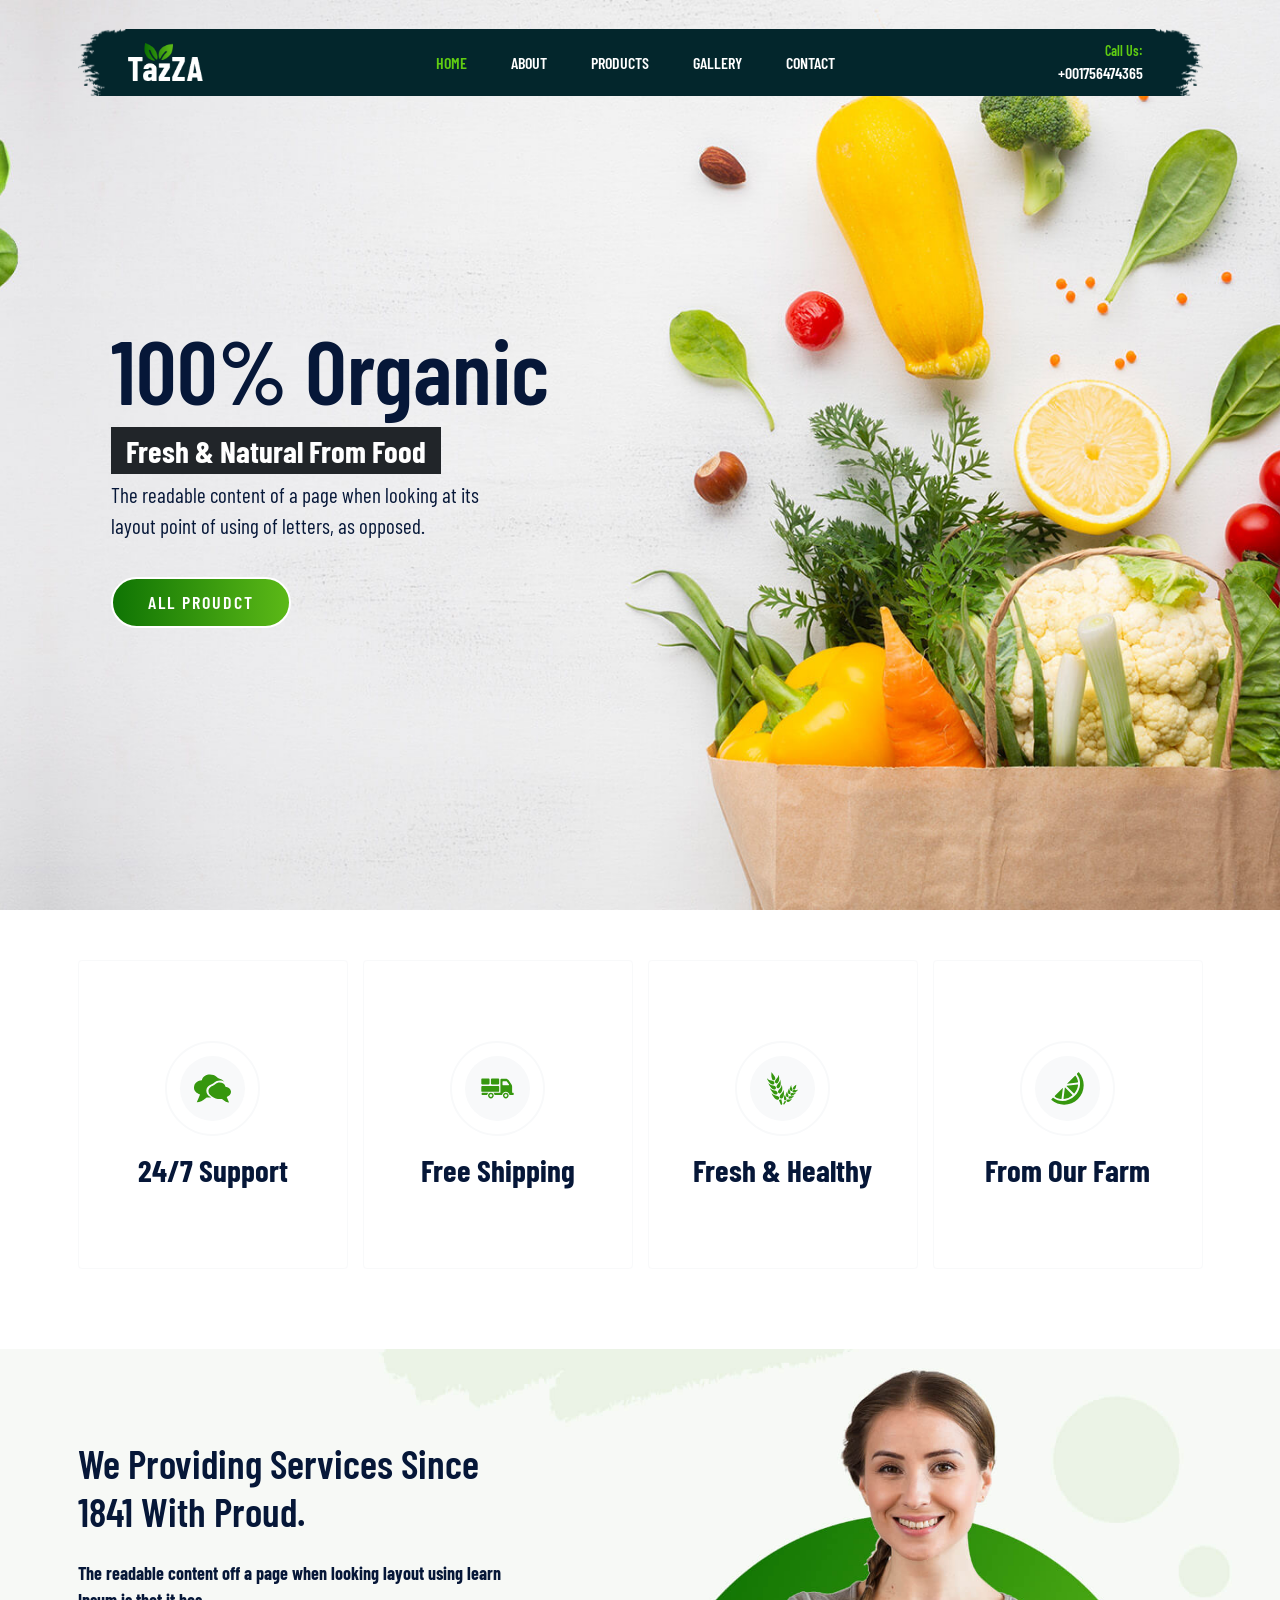
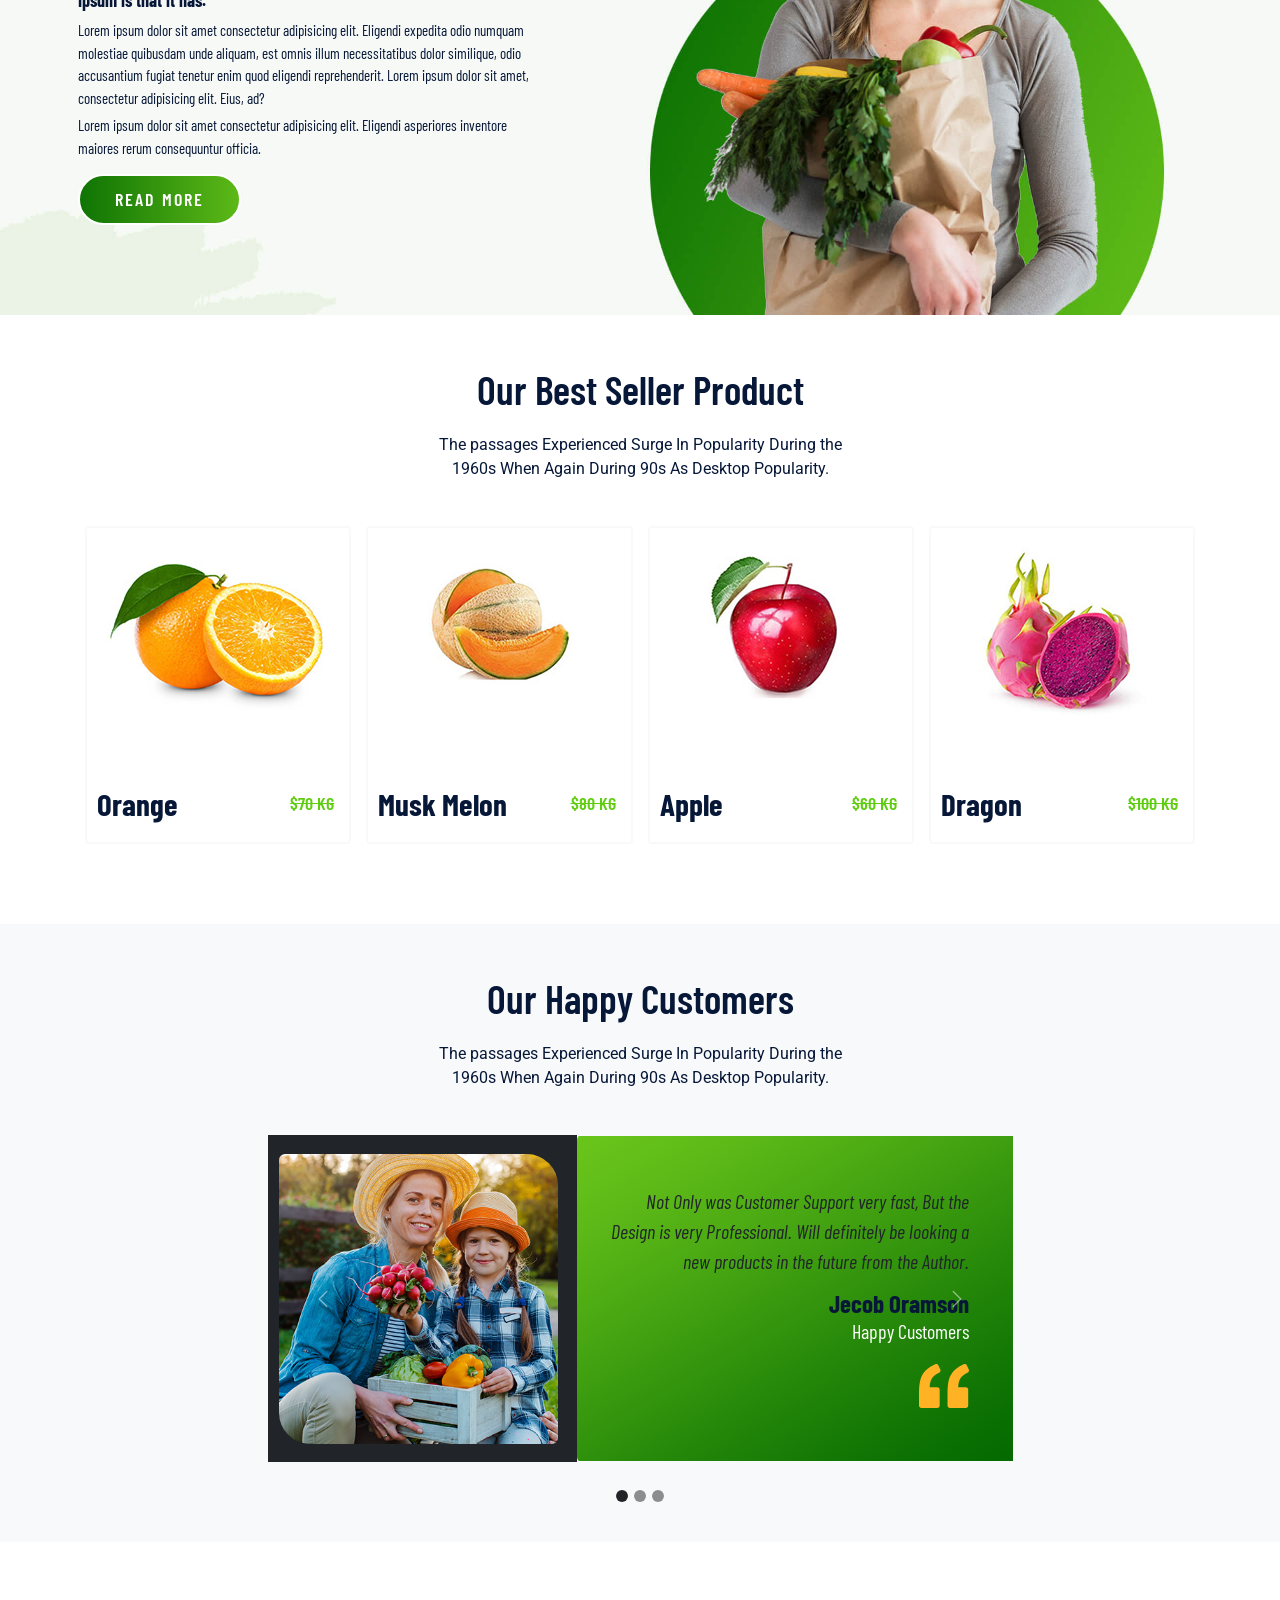
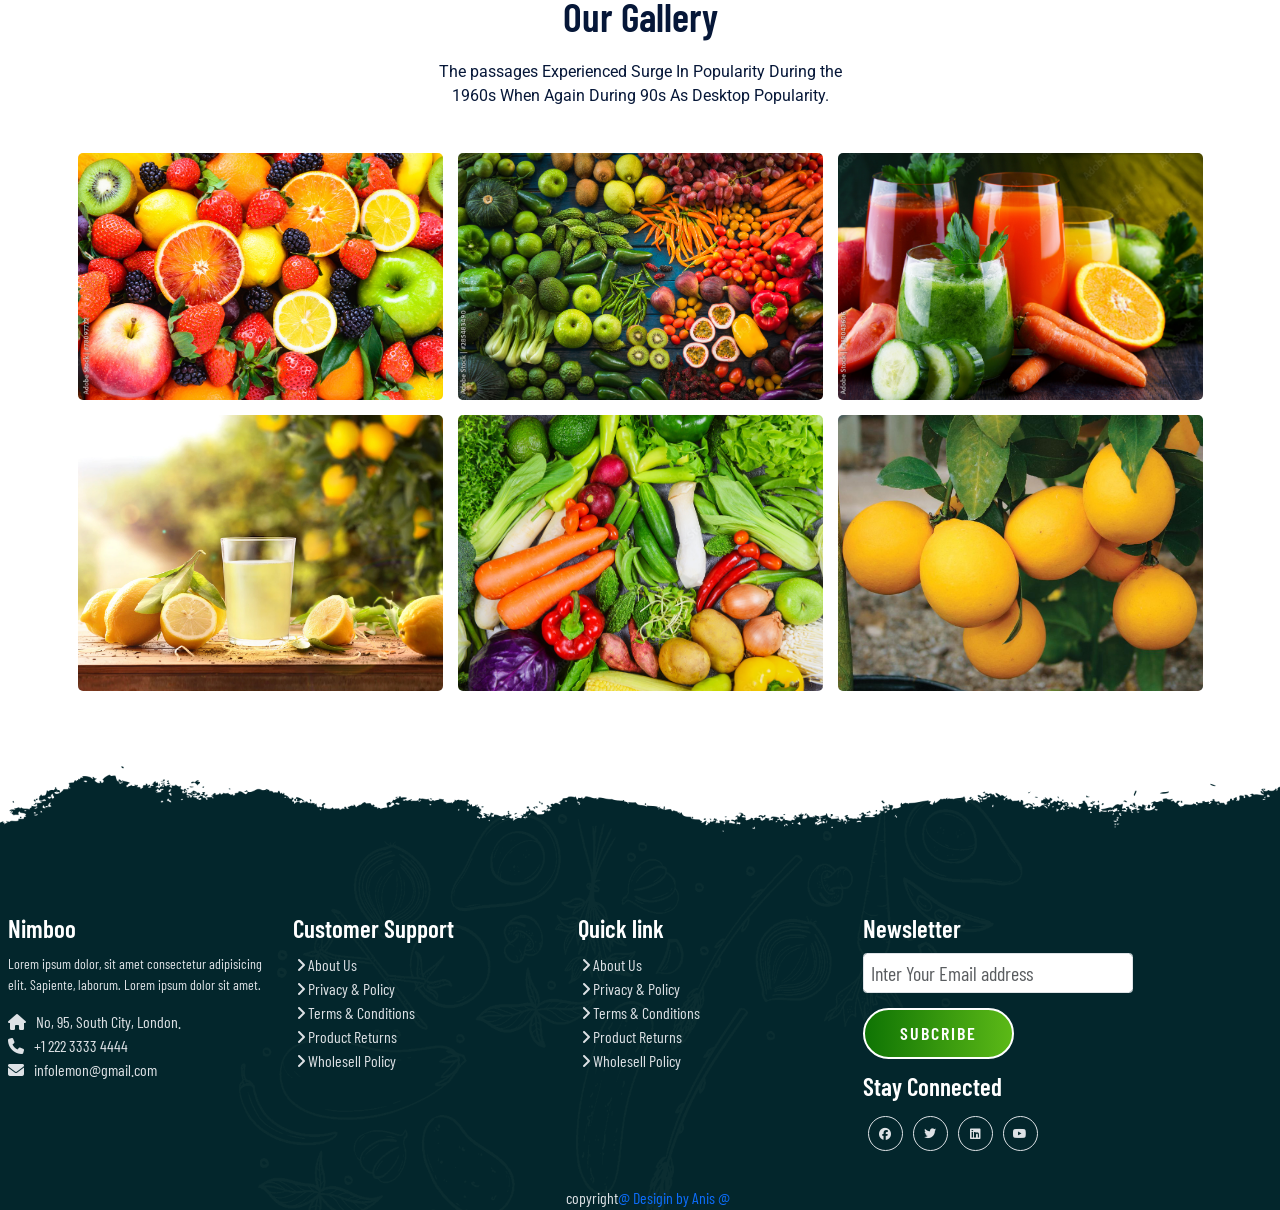
<file: home/index.html>
<!DOCTYPE html>
<html lang="en">
<head>
    <meta charset="UTF-8">
    <meta name="viewport" content="width=device-width, initial-scale=1.0">
    <meta name="viewport" content="width=device-width, initial-scale=1">
    <title>Bootstrap Demo</title>
    
    
    <link href="https://cdn.jsdelivr.net/npm/bootstrap@5.1.3/dist/css/bootstrap.min.css" rel="stylesheet" integrity="sha384-1BmE4kWBq78iYhFldvKuhfTAU6auU8tT94WrHftjDbrCEXSU1oBoqyl2QvZ6jIW3" crossorigin="anonymous">
    <link rel="stylesheet" href="https://cdnjs.cloudflare.com/ajax/libs/font-awesome/6.5.0/css/all.min.css" integrity="sha512-...your-integrity..." crossorigin="anonymous" referrerpolicy="no-referrer" />
    
    <link rel="stylesheet" href="../style/style.css">
    <link rel="stylesheet" href="../style/responsive-style.css">
</head>
<body>

    <!-- Navbar Section Start-->
     <header id="full_nav">
        <div class="header">
            <div class="container">
                <nav class="navbar  navbar-expand-lg">
                    <a class="navbar-brand" href="#">
                        <img src="../images/logo.png" alt="">
                    </a>
                    <button class="navbar-toggler" type="button" data-bs-toggle="collapse" data-bs-target="#navbarNav" aria-controls="navbarNav" aria-expanded="false" aria-label="Toggle navigation">
                        <i class="fas fa-bars-staggered navbar-toggler-icon"></i>   
                    </button>
                    <div class="collapse navbar-collapse" id="navbarNav">
                        <ul class="navbar-nav mx-auto">
                            <li class="nav-item">
                                <a class="nav-link active" aria-current="page" href="#">Home</a>
                            </li>
                            <li class="nav-item">
                                <a class="nav-link" href="../pages/about.html">About</a>
                            </li>
                            <li class="nav-item">
                                <a class="nav-link" href="../pages/product.html">Products</a>
                            </li>
                            <li class="nav-item">
                                <a class="nav-link" href="../pages/gallery.html">Gallery</a>
                            </li>
                            <li class="nav-item">
                                <a class="nav-link" href="../pages/contact.html">Contact</a>
                            </li>
                        </ul>
                        <div class="header_right">
                            <div class="text-lg-end">
                                <span>Call Us:</span>
                                <span class="phone_no">+001756474365</span>
                            </div>
                        </div>
                    </div>
                </nav>
            </div>
        </div>
     </header>
    <!-- Navbar Section end-->


    <!-- Banner Section start-->
     <section class="banner_section">
        <div class="container">
            <div id="carouselExampleCaptions" class="carousel slide" data-bs-ride="carousel">
                <div class="carousel-inner">
                    <div class="carousel-item active">
                        <div class="carousel-caption">
                            <div class="banner-content">
                                <h1>100% Organic</h1>
                                <h3>Fresh & Natural From Food</h3>
                                <p>The readable content of a page when looking at its layout point of using of letters,
                                    as opposed.
                                </p>
                                <a href="../pages/product.html" class="btn main-btn">All Proudct</a>
                            </div>
                        </div>
                    </div>
                    <div class="carousel-item">
                        <div class="carousel-caption">
                            <div class="banner-content">
                                <h1>100% Organic</h1>
                                <h3>Fresh & Natural From Food</h3>
                                <p>The readable content of a page when looking at its layout point of using of letters,
                                    as opposed.
                                </p>
                                <a href="../pages/product.html" class="btn main-btn">All Proudct</a>
                            </div>
                        </div>
                    </div>
                </div>
            </div>
        </div>
     </section>

    <!-- Features Section -->
     <section class="features_section">
        <div class="container">
            <div class="row">
                <div class="col-6 col-lg-3 mb-5">
                    <div class="card features-box">
                        <div class="text-center">
                            <div class="features-icon-border">
                                <div class="features-icon">
                                    <img src="../images/feature-icon/ui-chat.svg">
                                </div>
                            </div>
                            <div class="features-text">
                                <h3>24/7 Support</h3>
                            </div>
                        </div>
                    </div>
                </div>
                <div class="col-6 col-lg-3 mb-5">
                    <div class="card features-box">
                        <div class="text-center">
                            <div class="features-icon-border">
                                <div class="features-icon">
                                    <img src="../images/feature-icon/truck-loaded.svg">
                                </div>
                            </div>
                            <div class="features-text">
                                <h3>Free Shipping</h3>
                            </div>
                        </div>
                    </div>
                </div>
                <div class="col-6 col-lg-3 mb-5">
                    <div class="card features-box">
                        <div class="text-center">
                            <div class="features-icon-border">
                                <div class="features-icon">
                                    <img src="../images/feature-icon/wheat.svg">
                                </div>
                            </div>
                            <div class="features-text">
                                <h3>Fresh & Healthy</h3>
                            </div>
                        </div>
                    </div>
                </div>                                
                <div class="col-6 col-lg-3 mb-5">
                    <div class="card features-box">
                        <div class="text-center">
                            <div class="features-icon-border">
                                <div class="features-icon">
                                    <img src="../images/feature-icon/lemon.svg">
                                </div>
                            </div>
                            <div class="features-text">
                                <h3>From Our Farm</h3>
                            </div>
                        </div>
                    </div>
                </div>  
            </div>
        </div>
     </section>

    <!-- About Section -->
     <section class="landing_about_section">
        <div class="container">
            <div class="row align-items-center">
                <div class="col-xl-5 col-lg-6 col-sm-8">
                    <div class="about-content">
                        <h2>We Providing Services since 1841 with proud.</h2>
                        <div class="about-details">
                            <p class="fw-bold">The readable content off a page when looking 
                                layout using learn Ipsum is that it has.
                            </p>
                            <p>Lorem ipsum dolor sit amet consectetur adipisicing elit. Eligendi expedita 
                                odio numquam molestiae quibusdam unde aliquam, est omnis illum necessitatibus dolor
                                similique, odio accusantium fugiat tenetur enim quod eligendi reprehenderit. 
                                Lorem ipsum dolor sit amet, consectetur adipisicing elit. Eius, ad?
                            </p>
                            <p>Lorem ipsum dolor sit amet consectetur adipisicing elit. Eligendi asperiores 
                                inventore maiores rerum consequuntur officia.</p>

                                <a href="../pages/about.html" class="btn main-btn">Read More</a>
                        </div>

                    </div>
                </div>
            </div>
        </div>
     </section>


    <!-- Product Section -->
    <section class="landing_product_section">
        <div class="container">
            <div class="row justify-contain-center">
                <div class="col-12 text-center pb-5">
                    <h2 class="section-title">Our Best Seller Product</h2>
                    <p class="section-subtitle">
                        The passages Experienced Surge In Popularity During the 1960s When Again During 90s As Desktop Popularity.
                    </p>
                </div>
            </div>
            <div class="row mx-0">
                <div class="col-lg-3 col-sm-6 mb-5">
                    <div class="card product-card">
                        <div class="product-img">
                            <img src="../images/products/product-2.jpg" class="img-fluid" alt="product-1">
                        </div>
                        <div class="d-flex align-items-center justify-content-between">
                            <h3>Orange</h3>
                            <span>$70 KG</span>
                        </div>
                        <div class="product-detail">
                            <a href="" class="btn main-btn">View Product</a>
                        </div>
                    </div>
                </div>
                <div class="col-lg-3 col-sm-6 mb-5">
                    <div class="card product-card">
                        <div class="product-img">
                            <img src="../images/products/product-1.jpg" class="img-fluid" alt="product-1">
                        </div>
                        <div class="d-flex align-items-center justify-content-between">
                            <h3>Musk Melon</h3>
                            <span>$80 KG</span>
                        </div>
                        <div class="product-detail">
                            <a href="" class="btn main-btn">View Product</a>
                        </div>
                    </div>
                </div>
                <div class="col-lg-3 col-sm-6 mb-5">
                    <div class="card product-card">
                        <div class="product-img">
                            <img src="../images/products/product-3.jpg" class="img-fluid" alt="product-1">
                        </div>
                        <div class="d-flex align-items-center justify-content-between">
                            <h3>Apple</h3>
                            <span>$60 KG</span>
                        </div>
                        <div class="product-detail">
                            <a href="" class="btn main-btn">View Product</a>
                        </div>
                    </div>
                </div>
                <div class="col-lg-3 col-sm-6 mb-5">
                    <div class="card product-card">
                        <div class="product-img">
                            <img src="../images/products/product-4.jpg" class="img-fluid" alt="product-1">
                        </div>
                        <div class="d-flex align-items-center justify-content-between">
                            <h3>Dragon</h3>
                            <span>$100 KG</span>
                        </div>
                        <div class="product-detail">
                            <a href="" class="btn main-btn">View Product</a>
                        </div>
                    </div>
                </div>
            </div>
        </div>
    </section>

    <!-- Testimonial section -->
     <section class="testimonial_section">
        <div class="container">
            <div class="row pb-5">
                <div class="col-12 text-center">
                    <h2 class="section-title">Our Happy Customers</h2>
                    <p class="section-subtitle">The passages Experienced Surge In Popularity During the 1960s When Again During 90s 
                        As Desktop Popularity.
                    </p>
                </div>
            </div>
            <div class="row justify-content-center">
                <div class="col-xl-8 col-lg-10">
                    <div id="carouselExampleIndicators" class="carousel slide" data-bs-ride="carousel">
                        <div class="carousel-indicators">
                            <button type="button" data-bs-target="#carouselExampleIndicators" data-bs-slide-to="0" class="active" aria-current="true" aria-label="Slide 1"></button>
                            <button type="button" data-bs-target="#carouselExampleIndicators" data-bs-slide-to="1" aria-label="Slide 2"></button>
                            <button type="button" data-bs-target="#carouselExampleIndicators" data-bs-slide-to="2" aria-label="Slide 3"></button>
                        </div>
                        <div class="carousel-inner">
                            <div class="carousel-item active">
                                <div class="d-sm-flex row">
                                    <div class="profile-box col-sm-5">
                                        <img src="../images//testimonial/testimonial-1.png" alt="textimonial-1" class="img-fluid">
                                    </div>
                                    <div class="card col-sm-7">
                                        <div class="discription-box">
                                            <p class="fst-italic">
                                                Not Only was Customer Support very fast, But the Design is very Professional. Will definitely be
                                                looking a new products in the future from the Author.
                                            </p>
                                            <div class="my-4">
                                                <h4>Jecob Oramson</h4>
                                                <p class="m-0 text-white">Happy Customers</p>
                                            </div>
                                            <img src="../images/testimonial/qoutes.svg" alt="qoutes" class="float-end">
                                        </div>
                                    </div>
                                </div>
                            </div>
                            <div class="carousel-item">
                                <div class="d-sm-flex row">
                                    <div class="profile-box col-sm-5">
                                        <img src="../images//testimonial/testimonial-1.png" alt="textimonial-1" class="img-fluid">
                                    </div>
                                    <div class="card col-sm-7">
                                        <div class="discription-box">
                                            <p class="fst-italic">
                                                Not Only was Customer Support very fast, But the Design is very Professional. Will definitely be
                                                looking a new products in the future from the Author.
                                            </p>
                                            <div class="my-4">
                                                <h4>Jecob Oramson</h4>
                                                <p class="m-0 text-white">Happy Customers</p>
                                            </div>
                                            <img src="../images/testimonial/qoutes.svg" alt="qoutes" class="float-end">
                                        </div>
                                    </div>
                                </div>
                            </div>
                            <div class="carousel-item">
                                <div class="d-sm-flex row">
                                    <div class="profile-box col-sm-5">
                                        <img src="../images//testimonial/testimonial-1.png" alt="textimonial-1" class="img-fluid">
                                    </div>
                                    <div class="card col-sm-7">
                                        <div class="discription-box">
                                            <p class="fst-italic">
                                                Not Only was Customer Support very fast, But the Design is very Professional. Will definitely be
                                                looking a new products in the future from the Author.
                                            </p>
                                            <div class="my-4">
                                                <h4>Jecob Oramson</h4>
                                                <p class="m-0 text-white">Happy Customers</p>
                                            </div>
                                            <img src="../images/testimonial/qoutes.svg" alt="qoutes" class="float-end">
                                        </div>
                                    </div>
                                </div>
                            </div>
                        </div>
                        <button class="carousel-control-prev" type="button" data-bs-target="#carouselExampleIndicators" data-bs-slide="prev">
                            <span class="carousel-control-prev-icon" aria-hidden="true"></span>
                            <span class="visually-hidden">Previous</span>
                        </button>
                        <button class="carousel-control-next" type="button" data-bs-target="#carouselExampleIndicators" data-bs-slide="next">
                            <span class="carousel-control-next-icon" aria-hidden="true"></span>
                            <span class="visually-hidden">Next</span>
                        </button>
                    </div>
                </div>
            </div>
        </div>
     </section>

     <!-- Gallery Section -->
    <section class="gallery_section">
        <div class="container">
            <div class="row">
                <div class="col-12 text-center pb-5">
                    <h2 class="section-title">Our Gallery</h2>
                    <p class="section-subtitle">The passages Experienced Surge In Popularity During the
                         1960s When Again During 90s As Desktop Popularity.</p>
                </div>
                <div class="col-sm-6 col-lg-4 mb-4">
                    <a href="../images/gallery/g-1.jpg" data-lightbox="image" data-title="lemon">
                        <img src="../images/gallery/g-1.jpg" alt="" class="img-fluid rounded-3">
                    </a>
                </div>
                <div class="col-sm-6 col-lg-4 mb-4">
                    <a href="../images/gallery/g-2.jpg" data-lightbox="image" data-title="lemon">
                        <img src="../images/gallery/g-2.jpg" alt="" class="img-fluid rounded-3">
                    </a>
                </div>
                <div class="col-sm-6 col-lg-4 mb-4">
                    <a href="../images/gallery/g-3.jpg" data-lightbox="image" data-title="lemon">
                        <img src="../images/gallery/g-3.jpg" alt="" class="img-fluid rounded-3">
                    </a>
                </div>
                <div class="col-sm-6 col-lg-4 mb-4">
                    <a href="../images/gallery/g-4.jpg" data-lightbox="image" data-title="lemon">
                        <img src="../images/gallery/g-4.jpg" alt="" class="img-fluid rounded-3">
                    </a>
                </div>
                <div class="col-sm-6 col-lg-4 mb-4">
                    <a href="../images/gallery/g-5.jpg" data-lightbox="image" data-title="lemon">
                        <img src="../images/gallery/g-5.jpg" alt="" class="img-fluid rounded-3">
                    </a>
                </div>
                <div class="col-sm-6 col-lg-4 mb-4">
                    <a href="../images/gallery/g-6.jpg" data-lightbox="image" data-title="lemon">
                        <img src="../images/gallery/g-6.jpg" alt="" class="img-fluid rounded-3">
                    </a>
                </div>
            </div>
        </div>
    </section>

    <!-- Footer Section  -->
    <section class="footer_section mt-3 mb-md-0">
        <div class="container mx-5 mx-lg-0">
            <div class="row">
                <div class="col-lg-3 col-md-6 mb-5 mb-lg-0">
                    <h5>Nimboo</h5>
                    <p class="mb-4 ps-0 company-details">Lorem ipsum dolor, sit amet consectetur adipisicing elit. Sapiente, laborum. 
                        Lorem ipsum dolor sit amet.</p>
                    <div class="contact-info">
                        <ul class="list-styled">
                            <li><a href=""><i class="fa fa-home me-3"></i>No, 95, South City, London.</a></li>
                            <li><a href=""><i class="fa fa-phone me-3"></i>+1 222 3333 4444</a></li>
                            <li><a href=""><i class="fa fa-envelope me-3"></i>infolemon@gmail.com</a></li>
                        </ul>
                    </div>
                </div>
                <div class="col-lg-3 col-md-6 mb-5 mb-lg-0">
                    <h5>Customer Support</h5>
                    <ul class="link-widget p-0">
                        <li><a href="">About Us</a></li>
                        <li><a href="">Privacy & Policy</a></li>
                        <li><a href="">Terms & Conditions</a></li>
                        <li><a href="">Product Returns</a></li>
                        <li><a href="">Wholesell Policy</a></li>
                    </ul>
                </div>
                <div class="col-lg-3 col-md-6 mb-5 mb-lg-0">
                    <h5>Quick link</h5>
                    <ul class="link-widget p-0">
                        <li><a href="">About Us</a></li>
                        <li><a href="">Privacy & Policy</a></li>
                        <li><a href="">Terms & Conditions</a></li>
                        <li><a href="">Product Returns</a></li>
                        <li><a href="">Wholesell Policy</a></li>
                    </ul>
                </div>
                <div class="col-lg-3 col-md-6 col-sm-5 mb-5 mb-lg-0">
                    <h5>Newsletter</h5>
                    <div class="form-group mb-4">
                        <input type="email" name="email" class="form-control bg-transperent" placeholder="Inter Your Email address" >
                        <button type="submit" class="btn main-btn">Subcribe</button>
                    </div>
                    <h5>Stay Connected</h5>
                    <ul class="social-network d-flex align-items-center p-0">
                        <li><a href=""><i class="fa-brands fa-facebook"></i></a></li>
                        <li><a href=""><i class="fa-brands fa-twitter"></i></i></a></li>
                        <li><a href=""><i class="fa-brands fa-linkedin"></i></a></li>
                        <li><a href=""><i class="fa-brands fa-youtube"></i></a></li>
                    </ul>
                </div>
            </div>
        </div>
        <div class="container-fluid copyright-section">
            <p>copyright<a href="">@ Desigin by Anis @</a></p>
        </div>
    </section>


    
    <script src="https://cdn.jsdelivr.net/npm/bootstrap@5.1.3/dist/js/bootstrap.bundle.min.js" integrity="sha384-ka7Sk0Gln4gmtz2MlQnikT1wXgYsOg+OMhuP+IlRH9sENBO0LRn5q+8nbTov4+1p" crossorigin="anonymous"></script>
    <script src="../js/main.js"></script>
    </body>
</html>
</file>
<file: style/style.css>
@import url('https://fonts.googleapis.com/css2?family=Barlow+Condensed:wght@200;300;400;500;600;700;800;900&display=swap');
@import url('https://fonts.googleapis.com/css2?family=Roboto:wght@300;400;500;700;900&display=swap');

*,
*::before,
*::after {
    -webkit-box-sizing: border-box;
    -moz-box-sizing: border-box;
    box-sizing: border-box;
    margin: 0;
    padding: 0;
    text-decoration: none;
    outline: none;
}

:root {
    /* Background Color */
    --bg-white: #ffffff;
    --bg-dark: #212529;  
    /* Text Color */
    --primary-text: #061738;
    --secondary-color: #60cd12;
    --light-color: #f8f9fa;      
    --dark-color: #212529;       
    --text-white: #fff;
    --text-gray: #dee2e6;        
    --ancor-color: #007aff;      

    /* Font Family */
    --primary-font: 'Barlow Condensed', sans-serif;
    --secondary-font: 'Roboto', sans-serif;
}
html,
body{
    color: var(--primary-text);
    font-size: 10px;
    font-weight: 400;
    font-family: var(--primary-font);
    scroll-behavior: smooth;
    line-height: 1.5;
}

h1,
h2,
h3,
h4,
h5,
h6,
p {
    margin: 0;
}

h1{
    font-size: 9rem;
    line-height: 1.4;
    font-weight: 600;
    color: var(--primary-text);
}

h2{
    font-size: 4.7rem;
    line-height: 1.2;
    font-weight: 600;
    color: var(--primary-text);
    text-transform: capitalize;
    margin-bottom: 2rem;
    display: inline-block;
}
h3{
    font-size: 3.1rem;
    line-height: 1.2;
    font-weight: 700;
    color: var(--text-white);
}
h4{
    font-size: 2.5rem;
    line-height: 1;
    font-weight: 700;
    color: var(--primary-text);
}
h5{
    font-size: 1.8rem;
    line-height: 1;
    font-weight: 600;
    color: var(--primary-text);
}
h6{
    font-size: 1.6rem;
    line-height: 1.6;
    margin-top: 1rem;
    font-weight: 600;
    color: var(--primary-text);
}
embed,
iframe,
img,object{
    max-width: 100%;
}
ul{
    margin: 0;
    padding: 0;
    list-style: none;
}
a,
a:active,
a:focus,
a:hover,
button{
    text-decoration: none;
    outline: 0;
}
li a{
    color: var(--text-white);
}
a:hover,
button:hover{
    -webkit-transition: all 0.3s ease-in;
    -o-transition: all 0.3s ease-in;
    -moz-transition: all 0.3s ease-in;
    transition: all 0.3s ease-in;  
}
::-webkit-scrollbar{
    width: 10px;
}
::-webkit-scrollbar-track{
    background: var(--bg-white);
}
::-webkit-scrollbar-thumb{
    background: var(--secondery-color);
}
.main-btn{
    position: relative;
    color: var(--bg-white);
    background: linear-gradient(to right, #0f7404, #5cb917);
    z-index: 1;
    overflow: hidden;
    border: 0.2rem solid var(--bg-white);
    border-radius: 3.5rem;
    text-transform: uppercase;
    padding: 1rem 3.5rem;
    font-weight: 600;
    font-size: 1.8rem;
    margin-top: 1.5rem;
    letter-spacing: 0.2rem ;
}
.main-btn:hover{
    background: var(--bg-white);
    color: var(--secondary-color);
    border: 0.2rem solid var(--secondary-color);
}

section{
    padding: 5rem 0;
}
.section-title{
    font-size: 4rem;
    font-weight: 600;
    color:var(--primary-text);
    text-transform: capitalize;
    margin-bottom: 2rem;
}
.section-subtitle{
    font-size: 1.6rem;
    font-weight: 400;
    color: var(--primary-text);
    font-family: var(--secondary-font);
    max-width: 40%;
    margin: auto;
    margin-bottom: 1.5rem;
}
.about .banner-section,
.product .banner-section,
.gallery .banner-section,
.contact .banner-section {
    background: url('../images/banner-slide/top-banner.jpg');
    background-repeat: no-repeat;
    background-position: center;
    background-size: cover;
    padding-top: 17rem;
    padding-bottom: 10rem;
    min-height: auto;
}


/* navbar css */
.header{
    position: absolute;
    width: 100%;
    top: 2rem;
    left: 0;
    z-index: 2;
}
.header .navbar{
    background: url('../images/header-bg.png');
    background-repeat: no-repeat;
    background-position: center;
    background-size: contain;
    padding: 2rem 5rem;  
}
.header .navbar-brand{
    width: 7.5rem;
    margin-top: -0.1rem;
}
.header .navbar-nav .nav-link{
    color: var(--text-white);
    text-transform: uppercase;
    font-size: 1.6rem;
    font-weight: 600;
    padding: 0.5rem 2rem;
    margin: 0 0.2rem;
    font-family: var(--primary-font);
}
.header .navbar-nav .nav-link:hover,
.header .navbar-nav .nav-link.active{
    color: var(--secondary-color);
}

.header .navbar-toggler{
    color: var(--text-white);
    font-size: 2rem;
    height: 2.7rem;
    padding: 0;
}

.header .navbar-toggler:focus{
    outline: none;
    box-shadow: none;
}
.header .header_right span{
    color: var(--secondary-color);
    display: block;
    font-weight: 600;
    font-size: 1.4rem;
    margin-right: 1rem;

}
.header .header_right .phone_no{
    color: var(--text-white);
    font-size: 1.6rem;

}
.header-scrolled{
    position: fixed;
    top: 0.4rem;
    left: 0;
    right: 0;
    width: 100%;
    max-width: 1320px;
    margin: auto;
    z-index: 999;
}
/* Header section css start */


/* Banner Section css */

.banner_section{
    background: url('../images/banner-slide/Banner-1.jpg');
    background-repeat: no-repeat;
    background-position: center;
    background-size: cover;
    min-height: 90vh;
}
.banner_section .carousel-item{
    padding: 3rem 0;
    height: 90vh;
}
.banner_section .carousel-caption{
    top: 30%;
    bottom: 0;
    left: 3%;
    right: 0;
    text-align: left;
    width: 100%;
}
.banner_section .carousel-caption h3{
    padding: 0.5rem 1.5rem;
    background-color: var(--dark-color);
    display: inline;
}
.banner_section .carousel-caption p{
    color: var(--primary-text);
    max-width: 40rem ;
    margin-bottom: 2rem;
    font-size: 2.1rem;
    margin-top: 1rem;
}

/* Features Section css */
.features_section .features-box{
    background-color: transparent;
    border: 0.15rem solid var(--light-color);
    padding: 8rem 0;
    transition: all 0.3s;
}
.features_section .features-icon-border{
    background-color: transparent;
    border-radius: 50%;
    border: 0.2rem solid var(--light-color);
    padding: 1.3rem;
    display: inline-block;
}
.features_section .features-box .features-icon{
    height: 6.5rem;
    width: 6.5rem;
    background-color: var(--light-color);
    margin: auto;
    border-radius: 50%;
    display: flex;
    align-items: center;
    justify-content: center;
}
.features_section .features-box .features-icon img{
    width: 3.7rem;
}
.features_section .features-box h3{
    margin-top: 1.5rem;
    color: var(--primary-text);
}
.features_section .features-box:hover{
    background-color: var(--bg-dark);
    border-color: var(--bg-dark);
}
.features_section .features-box:hover h3{
    color: var(--text-white);
}
.features_section .features-box .features-icon-border:hover{
    border-color: var(--secondary-color);
}

/* About section css */
.landing_about_section{
    background: url('../images/about/about-banner.jpg');
    background-position: center center;
    background-repeat: no-repeat;
    background-size:cover;
    padding: 9rem 0;

}

.landing_about_section .about-content h2{
    font-size: 4rem !important;
}
.landing_about_section .about-details .fw-bold{
    font-size: 1.8rem;
}
.landing_about_section .about-details p{ 
    font-size: 1.5rem;
    margin-top: 0.5rem;
    color: var(--primary-text);
}

/* Product Section Css */
.landing_product_section .product-card{
    position: relative;
    overflow: hidden;
    cursor: pointer;
    border: 0.2rem solid var(--light-color);
    padding: 2rem 1rem;
    transition: all 0.3s;
}
.landing_product_section .product-card .product-img{
    margin-bottom: 7rem;
    text-align: center;
}
.landing_product_section .product-card h3{
    color: var(--primary-text);
}
.landing_product_section .product-card span{
    font-size: 1.8rem;
    font-weight: 600;
    text-transform: uppercase;
    color: var(--secondary-color);
    margin-right: 0.5rem ;
    text-decoration: line-through;
    transition: all 0.3s;
}
.landing_product_section .product-card .product-detail{
    position: absolute;
    bottom: -22rem;
    left: 0;
    right: 0;
    text-align: center;
    background: var(--bg-dark);
    padding: 5rem 1rem;
    transition: all 0.5s ease;
}
.landing_product_section .product-card:hover .product-detail{
    bottom: 0;
}

/* Testimonial section */
.testimonial_section{
    background-color: var(--light-color);
    padding-bottom: 8rem;
}
.testimonial_section .carousel-indicators{
    bottom: -6rem;
}
.testimonial_section .carousel-indicators button{
    background-color: var(--bg-dark);
    width: 1.2rem;
    height: 1.2rem;
    border-radius: 50%;
}
.testimonial_section .discription-box p{
    font-size: 2rem;
}
.testimonial_section .card{
    background: url('../images/testimonial/testimonial-bg.png');
    background-position: center;
    background-repeat: no-repeat;
    background-size: cover;
    padding: 5rem 5rem 5rem 0;
    text-align: right;
    border-radius: 0.5rem .5rem 0;
    border: 0.1rem solid transparent;
}
.testimonial_section .profile-box{
    padding: 1.875rem;
    background-color: var(--bg-dark);
    border-radius: .5rem 0 0 .5rem;
}
.testimonial_section .profile-box img{
    border-radius: .625rem 3.125rem;
    width: 100%;
    height: 100%;
    object-fit: cover;
}
.testimonial_section .discription-box{
    padding-left: 2.5rem;
}

/* Gallery Section css*/

.gallery_section img{
    width: 100%;
    height: 100%;
    object-fit: cover;
}

/* Footer section css  */
.footer_section {
    background: url('../images/footer-bg/footer_bg.png');
    background-position:top center;
    background-repeat: no-repeat;
    background-size:cover;
    padding-top: 15rem;
    padding-bottom: 0;
}
.footer_section h5{
    color: var(--text-white);
    font-size: 2.5rem;
    margin-bottom: 1.25rem;
}
.footer_section .company-details{
    font-size: 1.4rem;
}
.footer_section .contact-info li a{
    color: var(--text-gray);
    font-size: 1.6rem;
}
.footer_section .link-widget li a,
.footer_section p{
    color: var(--text-gray);
    font-size: 1.6rem;
    padding-left: 1.5rem;
    position: relative;
    -webkit-transition: all 0.3s ease-in-out;
    transition: all 0.3s ease-in-out;
}
.footer_section .link-widget li a::before{
    content: '\f105';
    font-family: 'font awesome 5 free';
    font-weight: 900;
    position: absolute;
    left: 0.3rem;
    top: 50%;
    -webkit-transition: translateY(-50%);
    transform: translateY(-50%);
}
.footer_section .link-widget li a:hover{
    margin-left: .625rem;
    color: var(--secondary-color);
}
.footer_section .social-network li a{
    width: 3.5rem;
    height: 3.5rem;
    line-height: 3.2rem;
    margin: .5rem;
    font-size: 1.2rem;
    display: inline-block;
    border: 0.125rem solid var(--text-gray);
    color: var(--text-gray);
    text-align: center;
    border-radius: 100%;
    -webkit-transition: all 0.3s cubic-bezier(0.645, 0.045, 0.355, 1);
    transition: all 0.3s cubic-bezier(0.645, 0.045, 0.355, 1);
}
.footer_section .social-network li a:hover{
    background-color: var(--secondary-color);
    border-color: var(--secondary-color);
    color: var(--text-white);
    box-shadow: 0 0.625rem .9375rem 0 rgb(0 0 0 /10% );
    transform: translateY(0.1875rem);
}
.footer_section .form-control{
    font-size: 2rem;
    color: var(--text-white);
}
.footer_section .form-control:focus{
    outline: none;
    box-shadow: none;
    color: var(--secondary-color);
}
.footer_section .copyright-section{
    text-align: center;
    margin-top: 3rem;
}
footer_section .copyright-section a{
    margin-top: 0;
    padding: 3rem 0;
    line-height: 0;
}
</file>
<file: style/responsive-style.css>
/* Media Query 1170px */
@media(max-width:1170px){
    /* General css */
    .header-subtitle{
        max-width: 60%;
    }

    /* Navbar-Css */
    .header .navbar{
        /* background-size: cover; */
        padding: 2rem;
    }
    .header .navbar-nav{
        margin-top: 2rem;
    }
    .header .navbar-nav .nav-link{
        padding: 0.2rem 0.5rem;
        margin-bottom: 1rem;
    }
    .header .navbar-nav .header_right span{
        padding: 0.2rem 0.5rem;
    }
    /* Banner Section */
    .banner_section .carousel-item{
        min-height: 90vh;
    }
}

/* @Media Query 991px */
@media(max-width:991px){
    /* General Css */
    .about .banner-section,
    .product .banner-section,
    .gallery .banner-section,
    .contact .banner-section {
        padding-top: 12.5rem;
        padding-bottom: 3rem;
    }  
     /* Navbar-Css */
    .header .navbar{
        background-size: cover;
        padding: 2rem;
    }
    .header .navbar-nav{
        margin-top: 2rem;
    }
    .header .navbar-nav .nav-link{
        padding: 0.2rem 0.5rem;
        margin-bottom: 1rem;
    }
    .header .navbar-nav .header_right span{
        padding: 0.2rem 0.5rem;
    }
}

/* @Media Query 767px */
@media(max-width:767px){
    /* General Css */
    html,
    body{
       font-size: 8px;
    }
    .header-subtitle{
        max-width: 80%;
    }

    /* Banner Css */
    .banner_section{
        min-height: 70vh;
    }
    .banner_section .carousel-item{
        min-height: 70vh;
    } 
}

/* @Media Query 590px */
@media(max-width:590px){
    /* General Css */
    html,
    body{
       font-size: 7px;
    }
    .header-subtitle{
        max-width: 100%;
    }
}
</file>
